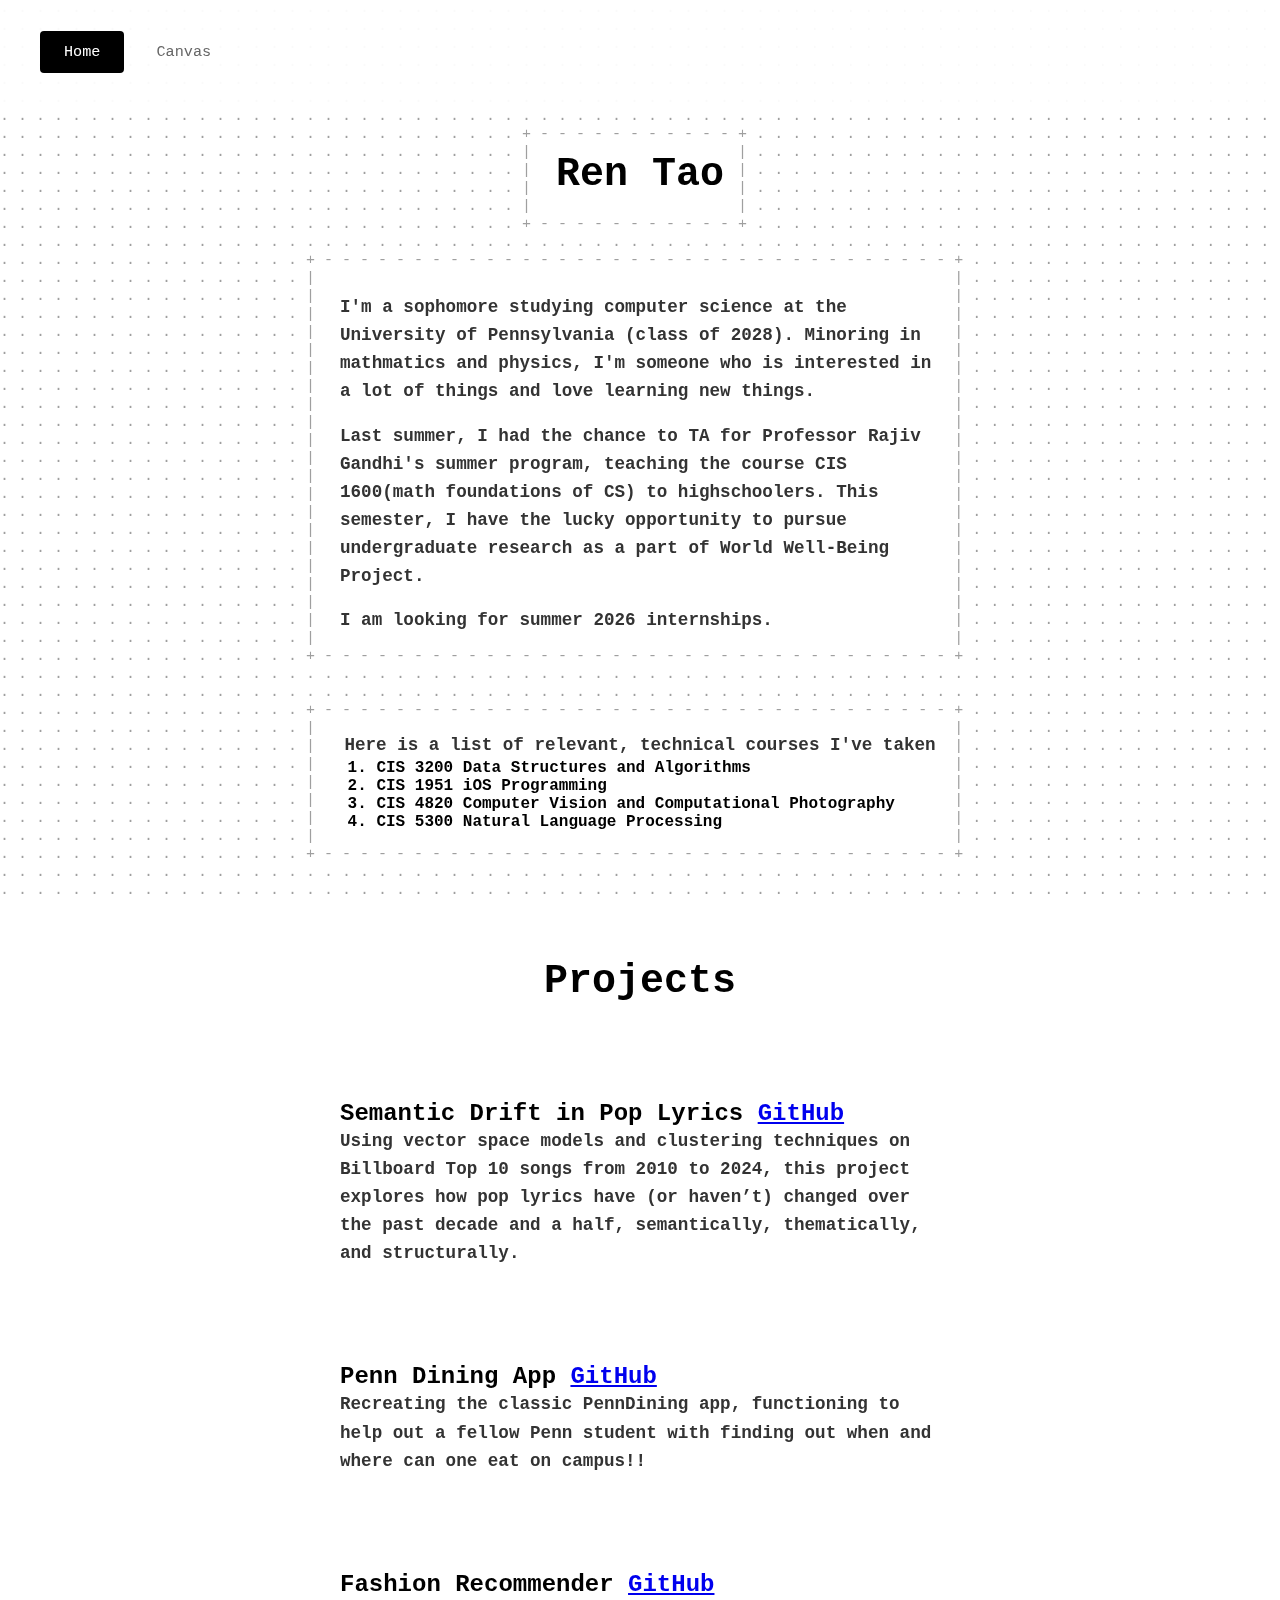
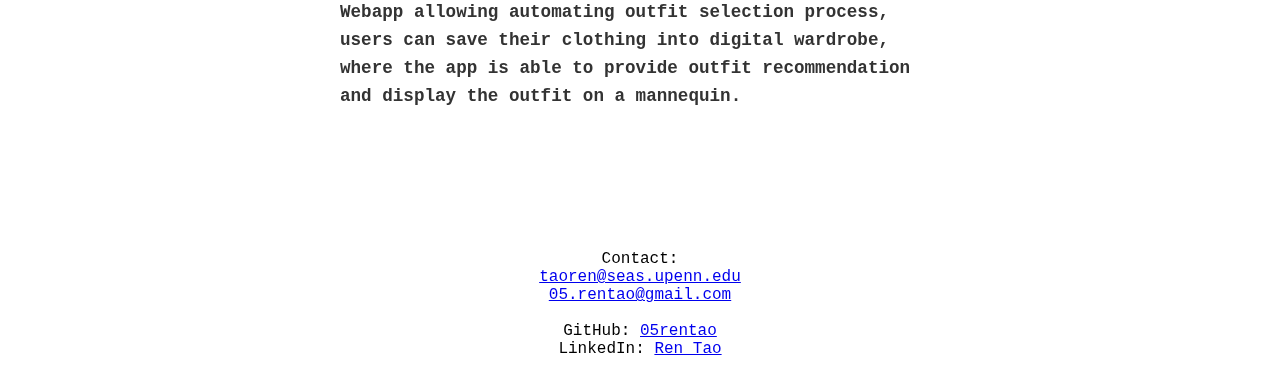
<file: index.html>
<!DOCTYPE html>
<html lang="en">
<head>
    <meta charset="utf-8">
    <meta name="viewport" content="width=device-width, initial-scale=1">
    <title>ASCII Fun</title>
    <link rel="stylesheet" href="styles.css">
</head>
<body>
    <div id="ascii-canvas"></div>

    <nav>
        <div class="nav-content">
            <div class="nav-tabs">
                <a class="tab" href="index.html">Home</a>
                <a class="tab" href="canvas.html">Canvas</a>
            </div>
        </div>
    </nav>
    
    <div class="flex-content" style="flex-direction: column; margin-bottom: 5rem;">

        <div class="box-static" data-box-id="0">
            <h1>Ren Tao</h1>
        </div>

        <div class="box-static" data-box-id="1">
            <div style="
            display: flex;
            flex-direction: column; 
            gap:1em; ">
                <p>I'm a sophomore studying computer science at the University of Pennsylvania (class of 2028). Minoring in mathmatics and physics, I'm someone who is interested in a lot of things and love learning new things.</p>
                <p> Last summer, I had the chance to TA for Professor Rajiv Gandhi's summer program, teaching the course CIS 1600(math foundations of CS) to highschoolers. This semester, I have the lucky opportunity to pursue undergraduate research as a part of World Well-Being Project.</p>
                <p>I am looking for summer 2026 internships.</p>
            </div>
        </div>
        <div class="box-static" data-box-id="2",>
            <p>Here is a list of relevant, technical courses I've taken</p>
            <ol style="padding-left: 2rem">
                <!--<li>CIS 1200 Programming Languages and Techniques I</li>-->
                <!--<li>CIS 1600 Mathmatical Foundations of Computer Science</li>-->
                <!--<li>CIS 1210 Programming Languages and Techniques II</li>-->
                <li>CIS 3200 Data Structures and Algorithms</li>
                <li>CIS 1951 iOS Programming</li>
                <!--<li>ESE 2030 Linear Algebra with Applications to Engineering and AI</li>-->
                <!--<li>NETS 1500 Market and Social Systems on the Internet</li>-->
                <!--<li>CIS 2400 Computer Systems</li>-->
                <!--<li>CIS 2620 Automata, Computability, and Complexity</li>-->
                <li>CIS 4820 Computer Vision and Computational Photography</li>
                <li>CIS 5300 Natural Language Processing</li>
            </ol>
        </div>

    </div>

    <div class="flex-content" style="flex-direction: column; margin-bottom: 5rem;">
        
        <div class="box-static" data-box-id="3",>
            <h1>Projects</h1>
        </div>
        
        <div class="box-static">
            <h2><b>Semantic Drift in Pop Lyrics </b><a href="https://github.com/05rentao/semantic-drift-2010s#" target="_blank" rel="noopener noreferrer">GitHub</a></h2>
            <p>Using vector space models and clustering techniques on Billboard Top 10 songs from 2010 to 2024, this project explores how pop lyrics have (or haven’t) changed over the past decade and a half, semantically, thematically, and structurally.</p>
        </div>

        <div class="box-static">
            <h2><b>Penn Dining App </b><a href="https://github.com/05rentao/penn-dining" target="_blank" rel="noopener noreferrer">GitHub</a></h2>
            <p>Recreating the classic PennDining app, functioning to help out a fellow Penn student with finding out when and where can one eat on campus!!</p>

        </div>

        <div class="box-static">
            <h2><b>Fashion Recommender </b><a href="https://github.com/Walson124/cis5810final" target="_blank" rel="noopener noreferrer">GitHub</a></h3>
            <p>Webapp allowing automating outfit selection process, users can save their clothing into digital wardrobe, where the app is able to provide outfit recommendation and display the outfit on a mannequin.</p>
        </div>
    </div>

    <nav>
        <div class="nav-content" style="height: 150px; display:flex; flex-direction:column; justify-content: start; padding: 1.5rem;">
            <p>Contact:</p>
            <p><a href="mailto:taoren@seas.upenn.edu">taoren@seas.upenn.edu</a></p>
            <p><a href="mailto:05.rentao@gmail.com">05.rentao@gmail.com</a></p>
            <br>
            <p>GitHub: <a href="https://github.com/05rentao">05rentao</a></p>
            <p>LinkedIn: <a href="https://www.linkedin.com/in/ren-tao-here/">Ren Tao</a></p>


            
        </div>
    </nav>

    <script src="app.js"></script>

</body>
</html>
</file>
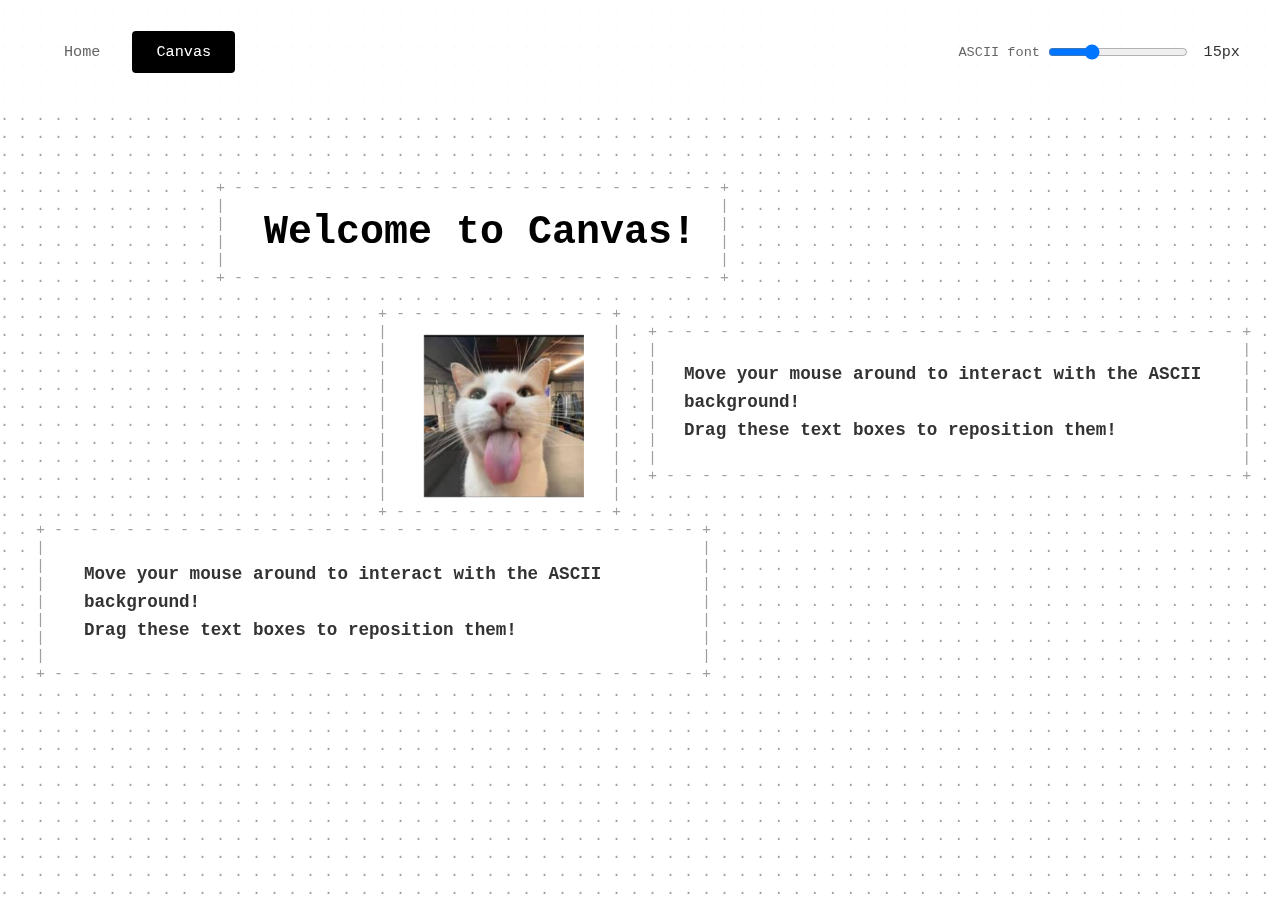
<file: canvas.html>
<!DOCTYPE html>
<html lang="en">
<head>
    <meta charset="UTF-8">
    <meta name="viewport" content="width=device-width, initial-scale=1.0">
    <title>Reactive ASCII Background</title>
    <link rel="stylesheet" href="styles.css">        
</head>
<body>
    <div id="ascii-canvas"></div>
    
    <nav>
        <div class="nav-content">
            <div class="nav-tabs">
                <a class="tab" href="home.html">Home</a>
                <a class="tab" href="canvas.html">Canvas</a>
            </div>

            <div class="controls">
                <label for="font-size-slider" class="controls-label">ASCII font</label>
                <input id="font-size-slider" type="range" min="8" max="32" step="1" value="15" />
                <span id="font-size-value">15px</span>
            </div>
        </div>
    </nav>
    
    <div class="content">
        <div class="box-dynamic" data-box-id="0" style="left: 200px; top: 50px;">
            <h1>Welcome to Canvas!</h1>
        </div>
        
        <div class="box-dynamic" data-box-id="1" style="left: 620px; top: 200px;">
            <p>Move your mouse around to interact with the ASCII background!<br>Drag these text boxes to reposition them!</p>
        </div>

        <div class="box-dynamic" data-box-id="2" style="left: 360px; top: 175px;">
            <img src="kitty.jpg" alt="kitty" style="width:160px; height:auto; display:block;">
        </div>

        <div class="box-dynamic" data-box-id="3" style="left: 20px; top: 400px;">
            <p>Move your mouse around to interact with the ASCII background!<br>Drag these text boxes to reposition them!</p>
        </div>
    </div>
    
    <script src="app.js"></script>
</body>
</html>
</file>
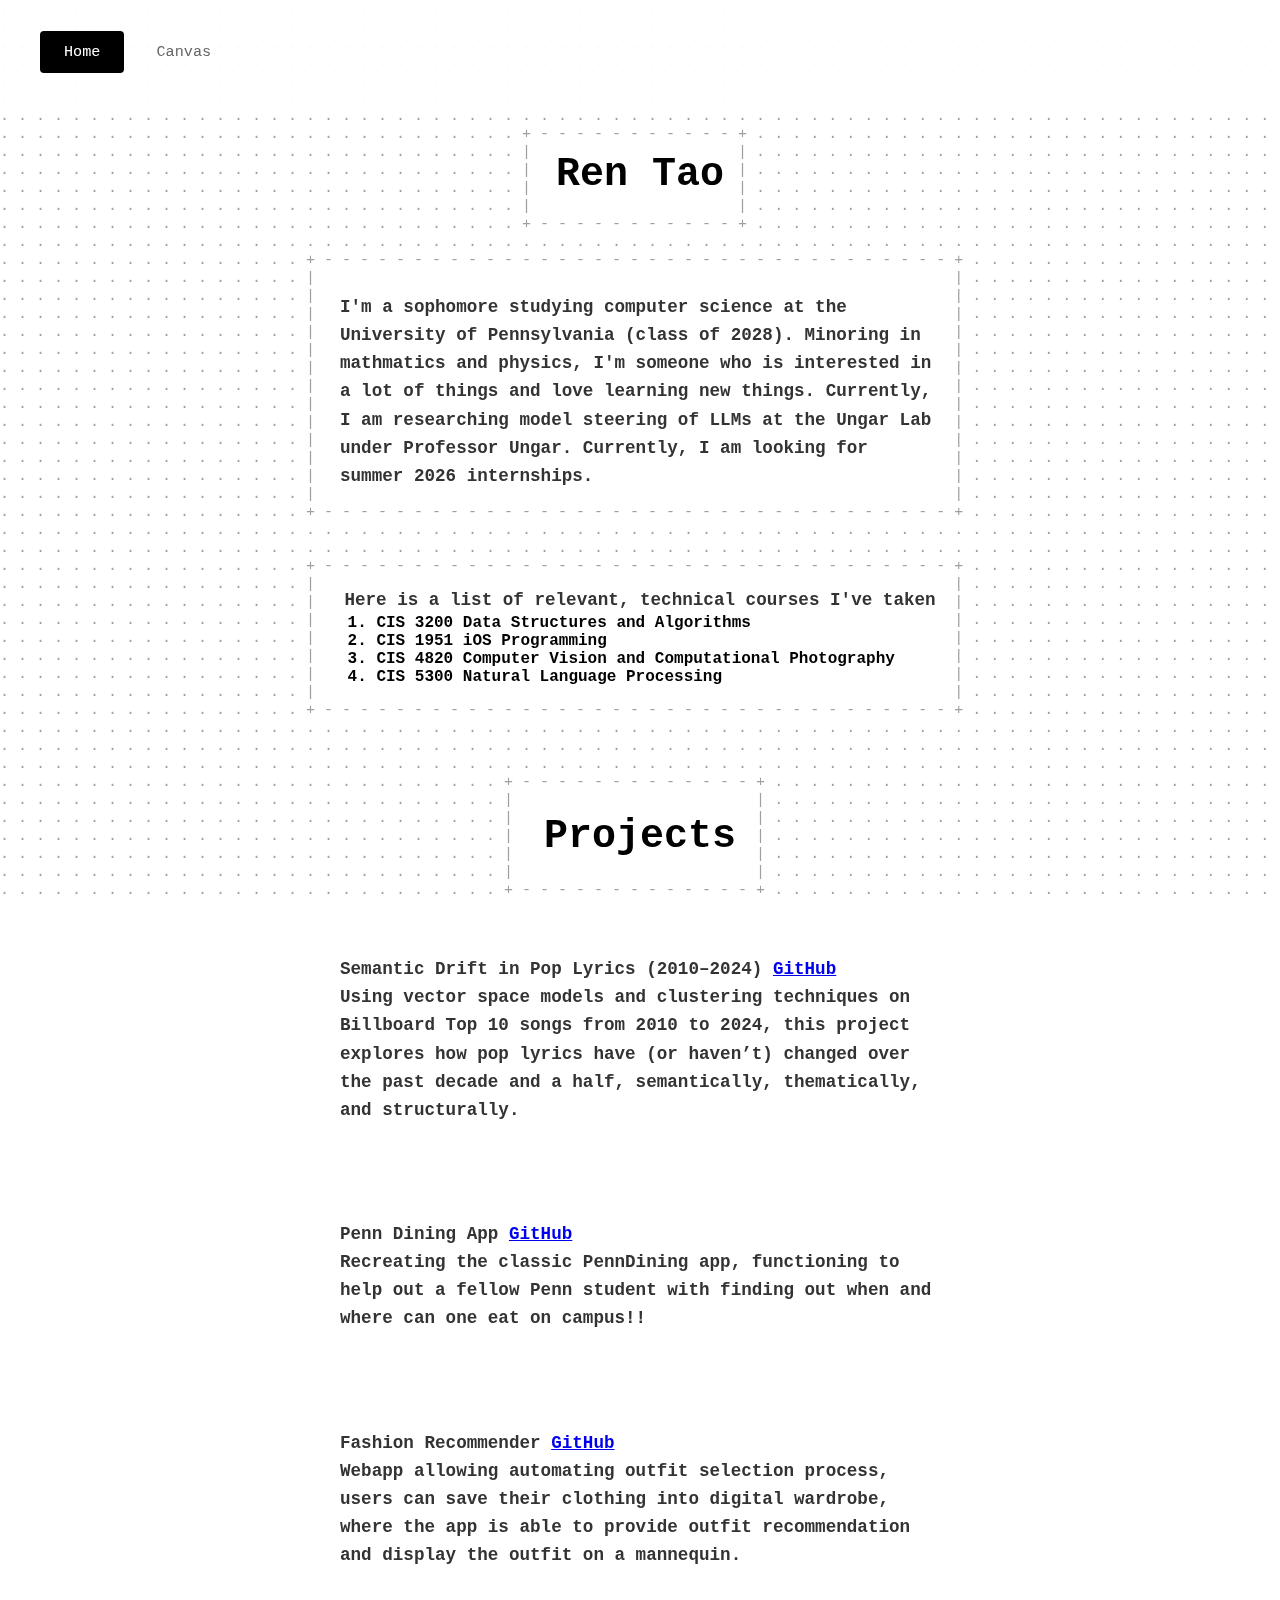
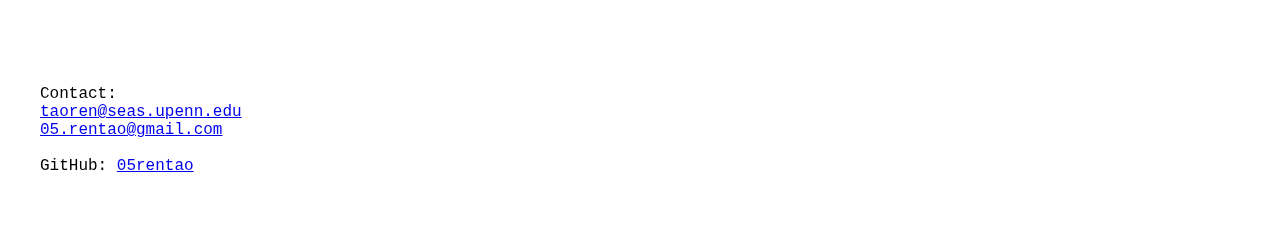
<file: home.html>
<!DOCTYPE html>
<html lang="en">
<head>
    <meta charset="utf-8">
    <meta name="viewport" content="width=device-width, initial-scale=1">
    <title>ASCII Fun</title>
    <link rel="stylesheet" href="styles.css">
</head>
<body>
    <div id="ascii-canvas"></div>

    <nav>
        <div class="nav-content">
            <div class="nav-tabs">
                <a class="tab" href="home.html">Home</a>
                <a class="tab" href="canvas.html">Canvas</a>
            </div>
        </div>
    </nav>
    
    <div class="flex-content" style="flex-direction: column; margin-bottom: 5rem;">

        <div class="box-static" data-box-id="0">
            <h1>Ren Tao</h1>
        </div>

        <div class="box-static" data-box-id="1">
            <div style="
            display: flex;
            flex-direction: column; 
            gap:1em; ">
                <p>I'm a sophomore studying computer science at the University of Pennsylvania (class of 2028). Minoring in mathmatics and physics, I'm someone who is interested in a lot of things and love learning new things. Currently, I am researching model steering of LLMs at the Ungar Lab under Professor Ungar. Currently, I am looking for summer 2026 internships.</p>
            </div>
        </div>
        <div class="box-static" data-box-id="2",>
            <p>Here is a list of relevant, technical courses I've taken</p>
            <ol style="padding-left: 2rem">
                <!--<li>CIS 1200 Programming Languages and Techniques I</li>-->
                <!--<li>CIS 1600 Mathmatical Foundations of Computer Science</li>-->
                <!--<li>CIS 1210 Programming Languages and Techniques II</li>-->
                <li>CIS 3200 Data Structures and Algorithms</li>
                <li>CIS 1951 iOS Programming</li>
                <!--<li>ESE 2030 Linear Algebra with Applications to Engineering and AI</li>-->
                <!--<li>NETS 1500 Market and Social Systems on the Internet</li>-->
                <!--<li>CIS 2400 Computer Systems</li>-->
                <!--<li>CIS 2620 Automata, Computability, and Complexity</li>-->
                <li>CIS 4820 Computer Vision and Computational Photography</li>
                <li>CIS 5300 Natural Language Processing</li>
            </ol>
        </div>

    </div>

    <div class="flex-content" style="flex-direction: column; margin-bottom: 5rem;">
        
        <div class="box-static" data-box-id="3",>
            <h1>Projects</h1>
        </div>
        
        <div class="box-static">
            <p><b>Semantic Drift in Pop Lyrics (2010–2024) </b><a href="https://github.com/05rentao/semantic-drift-2010s#" target="_blank" rel="noopener noreferrer">GitHub</a></p>
            <p>Using vector space models and clustering techniques on Billboard Top 10 songs from 2010 to 2024, this project explores how pop lyrics have (or haven’t) changed over the past decade and a half, semantically, thematically, and structurally.</p>
        </div>

        <div class="box-static">
            <p><b>Penn Dining App </b><a href="https://github.com/05rentao/penn-dining" target="_blank" rel="noopener noreferrer">GitHub</a></p>
            <p>Recreating the classic PennDining app, functioning to help out a fellow Penn student with finding out when and where can one eat on campus!!</p>

        </div>

        <div class="box-static">
            <p><b>Fashion Recommender </b><a href="https://github.com/Walson124/cis5810final" target="_blank" rel="noopener noreferrer">GitHub</a></p>
            <p>Webapp allowing automating outfit selection process, users can save their clothing into digital wardrobe, where the app is able to provide outfit recommendation and display the outfit on a mannequin.</p>
        </div>
    </div>

    <nav>
        <div class="nav-content" style="height: 150px; display:flex; flex-direction:column; align-items: start; justify-content: start;">
            <p>Contact:</p>
            <p><a href="mailto:taoren@seas.upenn.edu">taoren@seas.upenn.edu</a></p>
            <p><a href="mailto:05.rentao@gmail.com">05.rentao@gmail.com</a></p>
            <br>
            <p>GitHub: <a href="https://github.com/05rentao">05rentao</a></p>
        </div>
    </nav>

    <script src="app.js"></script>

</body>
</html>
</file>
<file: styles.css>
* {
    margin: 0;
    padding: 0;
    box-sizing: border-box;
}

body {
    background: #fff;
    font-family: 'Courier New', monospace;
    overflow-y:scroll;
    height: 200%; /* use viewport height */

}

#ascii-canvas {
    position: fixed;
    top: 0;
    left: 0;
    width: 100%;
    height: auto; /* use viewport height */
    color: #9f9f9f;
    line-height: 1.2;
    font-size: 15px;
    white-space: pre;
    cursor: default;
    z-index: 0;
    pointer-events: none;
    
}

nav {
    position: relative;
    z-index: 10;
    background: rgba(255, 255, 255, 0.95);
    padding: 0.75rem 2rem;
}

.nav-content {
    max-width: 1200px;
    margin: 0 auto;
    display: flex;
    align-items: center;
    justify-content: flex-start;
    height: 80px;
}

.nav-tabs {
    display: flex;
    justify-content: center;

    gap: 0.5rem;
}

.nav-tabs a.tab {
    padding: 0.75rem 1.5rem;
    background: transparent;
    border: none;
    cursor: pointer;
    font-size: 0.95rem;
    color: #666;
    transition: all 0.3s ease;
    font-weight: 500;
    font-family: 'Courier New', monospace;
    border-radius: 4px;
    text-decoration: none;
    display: inline-flex;
    align-items: center;
}

.nav-tabs a.tab:hover {
    color: #333;
    background: rgb(196, 0, 0);
}

.nav-tabs a.tab.active {
    color: #FFFFFF;
    background: #000;
    border-color: #000;
}

.controls {
    margin-left: auto;
    display: flex;
    gap: 0.5rem;
    align-items: center;
    color: #666;
    font-size: 0.95rem;
}

.controls input[type="range"] {
    width: 140px;
}

.controls span {
    min-width: 44px;
    text-align: right;
    font-family: 'Courier New', monospace;
    color: #333;
}

.controls-label {
    font-size: 0.85rem;
    color: #666;
}

.content {
    position: relative;
    z-index: 5;
    padding: 3rem 2rem;
    margin: 2em;
}

.flex-content {
    display: flex;
    align-items: center;
    flex-direction: column;
    flex-wrap: wrap;
    margin: 1.5em 2em;
    gap: 3em;
    min-width: 75%;
}

.flex-content > .box-static,
.flex-content > .box-dynamic {
    position: static; /* restore normal flow so flex layout works */
    max-width: 100%;
    box-sizing: border-box;
    margin: 0;
}

.draggable-box,
.box-dynamic,
.box-static {
    position: absolute;
    padding: 1.5rem 2rem;
    background: transparent;
    user-select: none;
    z-index: 5;
    font-weight: 700; /* make text in boxes bolder */
}

/* dynamic (draggable) shows move cursor, static doesn't */
.box-dynamic {
    cursor: move;
}

.box-static {
    cursor: default;
}

.box-dynamic:active {
    cursor: grabbing;
}

/* Editable state styling when a box is in text-edit mode */
.box-dynamic.editing,
.box-static.editing {
    outline: 2px dashed rgba(0,0,0,0.5);
    background: rgba(255,255,255,0.85);
    cursor: text;
}

.box-dynamic[contenteditable="true"],
.box-static[contenteditable="true"] {
    caret-color: #000;
}

.box-dynamic h1,
.box-static h1 {
    font-size: 2.5rem;
    margin: 0;
    color: #000;
    font-family: 'Courier New', monospace;
}

.box-dynamic p,
.box-static p {
    font-size: 1.1rem;
    line-height: 1.6;
    color: #333;
    max-width: 600px;
    margin: 0;
    font-family: 'Courier New', monospace;
}
</file>
